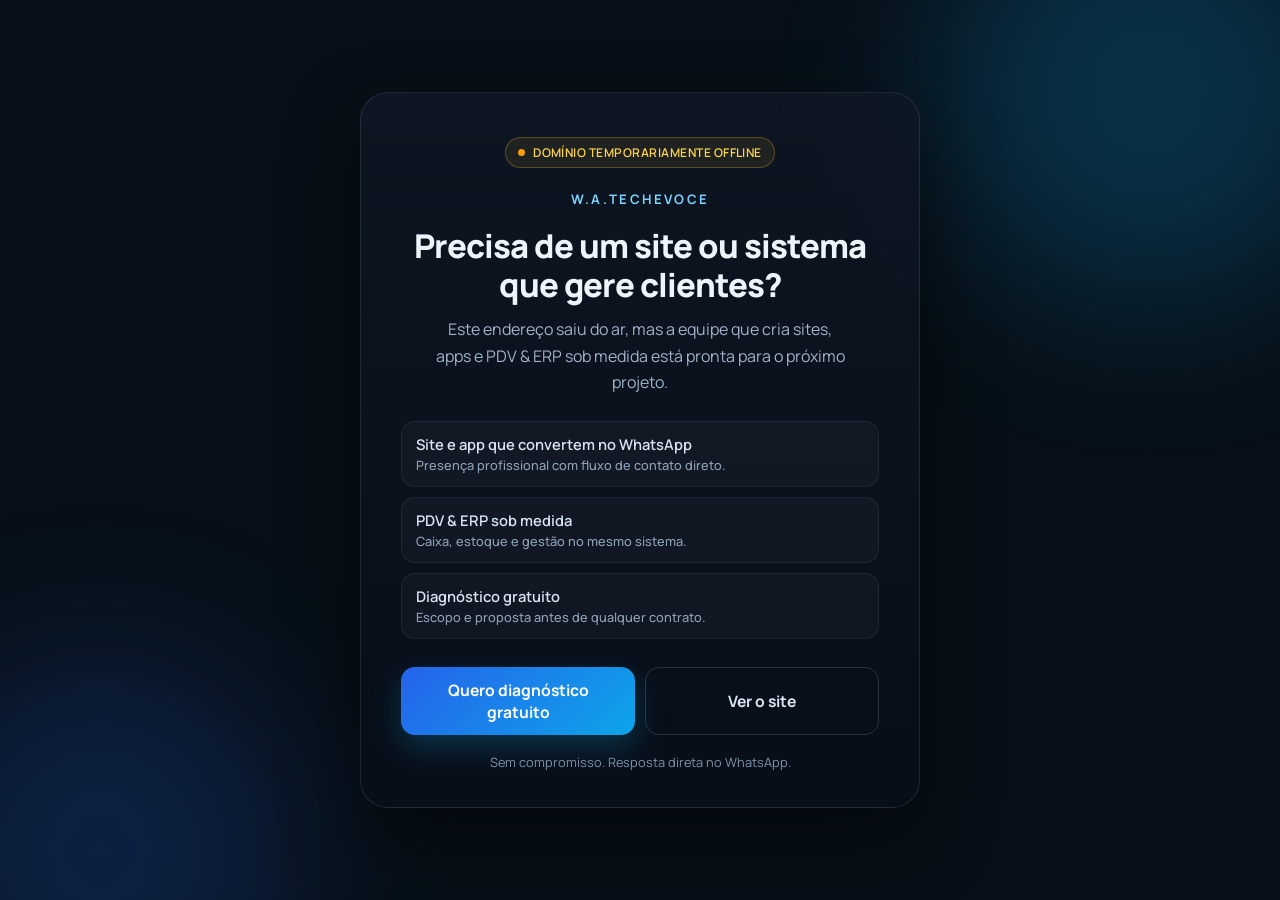
<file: templates/offline.html>
<!DOCTYPE html>
<html lang="pt-BR">
<head>
    <meta charset="UTF-8">
    <meta name="viewport" content="width=device-width, initial-scale=1.0">
    <title>W.A.Techevoce | Site, PDV e ERP sob medida</title>
    <meta name="description" content="Este domínio está temporariamente offline. Fale com a W.A.Techevoce para site, app ou PDV & ERP sob medida. Diagnóstico gratuito, sem compromisso.">
    <meta name="robots" content="noindex, nofollow">
    <meta name="theme-color" content="#071018">
    <link rel="preconnect" href="https://fonts.googleapis.com">
    <link rel="preconnect" href="https://fonts.gstatic.com" crossorigin>
    <link href="https://fonts.googleapis.com/css2?family=Manrope:wght@400;500;600;700;800&display=swap" rel="stylesheet">
    <style>
        :root { color-scheme: dark; }
        * { box-sizing: border-box; margin: 0; padding: 0; }
        body {
            min-height: 100vh;
            display: flex;
            align-items: center;
            justify-content: center;
            padding: 24px;
            font-family: Manrope, system-ui, sans-serif;
            background: #071018;
            color: #eef4fb;
        }
        body::before,
        body::after {
            content: "";
            position: fixed;
            border-radius: 50%;
            filter: blur(80px);
            pointer-events: none;
            z-index: 0;
        }
        body::before {
            width: 420px;
            height: 420px;
            top: -120px;
            right: -80px;
            background: rgba(14, 165, 233, 0.22);
        }
        body::after {
            width: 380px;
            height: 380px;
            bottom: -140px;
            left: -90px;
            background: rgba(37, 99, 235, 0.2);
        }
        main {
            position: relative;
            z-index: 1;
            width: 100%;
            max-width: 560px;
            padding: 36px 28px 32px;
            border-radius: 28px;
            background: linear-gradient(180deg, rgba(15, 23, 36, 0.88), rgba(8, 14, 24, 0.92));
            border: 1px solid rgba(148, 163, 184, 0.16);
            box-shadow: 0 30px 80px rgba(0, 0, 0, 0.45);
            text-align: center;
        }
        .badge {
            display: inline-flex;
            align-items: center;
            gap: 8px;
            margin-bottom: 22px;
            padding: 6px 12px;
            border-radius: 999px;
            border: 1px solid rgba(251, 191, 36, 0.28);
            background: rgba(251, 191, 36, 0.08);
            color: #fcd34d;
            font-size: 0.75rem;
            font-weight: 600;
            letter-spacing: 0.04em;
            text-transform: uppercase;
        }
        .badge::before {
            content: "";
            width: 7px;
            height: 7px;
            border-radius: 50%;
            background: #f59e0b;
        }
        .brand {
            margin-bottom: 18px;
            color: #7dd3fc;
            font-size: 0.82rem;
            font-weight: 700;
            letter-spacing: 0.18em;
            text-transform: uppercase;
        }
        h1 {
            margin-bottom: 12px;
            font-size: clamp(1.55rem, 5vw, 2.05rem);
            font-weight: 800;
            line-height: 1.2;
            letter-spacing: -0.03em;
        }
        .lead {
            margin: 0 auto 26px;
            max-width: 42ch;
            color: #9fb3c8;
            font-size: 1rem;
            line-height: 1.65;
        }
        .features {
            display: grid;
            gap: 10px;
            margin-bottom: 28px;
            text-align: left;
        }
        .features li {
            list-style: none;
            padding: 12px 14px;
            border-radius: 14px;
            background: rgba(255, 255, 255, 0.03);
            border: 1px solid rgba(148, 163, 184, 0.1);
            color: #d7e3ef;
            font-size: 0.92rem;
            font-weight: 600;
        }
        .features span {
            display: block;
            margin-top: 2px;
            color: #8ea3b8;
            font-size: 0.8rem;
            font-weight: 500;
        }
        .actions {
            display: grid;
            gap: 10px;
        }
        .btn {
            display: inline-flex;
            align-items: center;
            justify-content: center;
            min-height: 50px;
            padding: 12px 18px;
            border-radius: 14px;
            font-weight: 700;
            font-size: 0.98rem;
            text-decoration: none;
        }
        .btn-primary {
            background: linear-gradient(135deg, #2563eb, #0ea5e9);
            color: #fff;
            box-shadow: 0 12px 30px rgba(14, 165, 233, 0.25);
        }
        .btn-primary:hover { filter: brightness(1.08); }
        .btn-secondary {
            border: 1px solid rgba(148, 163, 184, 0.24);
            color: #dbe7f3;
            background: transparent;
        }
        .btn-secondary:hover { background: rgba(255, 255, 255, 0.04); }
        .btn:focus-visible { outline: 2px solid #7dd3fc; outline-offset: 3px; }
        .note {
            margin-top: 18px;
            color: #7f93a8;
            font-size: 0.8rem;
        }
        @media (min-width: 520px) {
            main { padding: 44px 40px 36px; }
            .actions { grid-template-columns: 1fr 1fr; }
        }
    </style>
</head>
<body>
    <main>
        <p class="badge">Domínio temporariamente offline</p>
        <p class="brand">W.A.Techevoce</p>
        <h1>Precisa de um site ou sistema que gere clientes?</h1>
        <p class="lead">
            Este endereço saiu do ar, mas a equipe que cria sites, apps e PDV &amp; ERP sob medida está pronta para o próximo projeto.
        </p>
        <ul class="features">
            <li>Site e app que convertem no WhatsApp<span>Presença profissional com fluxo de contato direto.</span></li>
            <li>PDV &amp; ERP sob medida<span>Caixa, estoque e gestão no mesmo sistema.</span></li>
            <li>Diagnóstico gratuito<span>Escopo e proposta antes de qualquer contrato.</span></li>
        </ul>
        <div class="actions">
            <a class="btn btn-primary" href="https://www.watechevoce.com.br/contato?utm_source=asincerabruxa&amp;utm_medium=offline&amp;utm_campaign=lead_capture" rel="noopener noreferrer">
                Quero diagnóstico gratuito
            </a>
            <a class="btn btn-secondary" href="https://www.watechevoce.com.br/?utm_source=asincerabruxa&amp;utm_medium=offline&amp;utm_campaign=lead_capture" rel="noopener noreferrer">
                Ver o site
            </a>
        </div>
        <p class="note">Sem compromisso. Resposta direta no WhatsApp.</p>
    </main>
</body>
</html>
</file>
